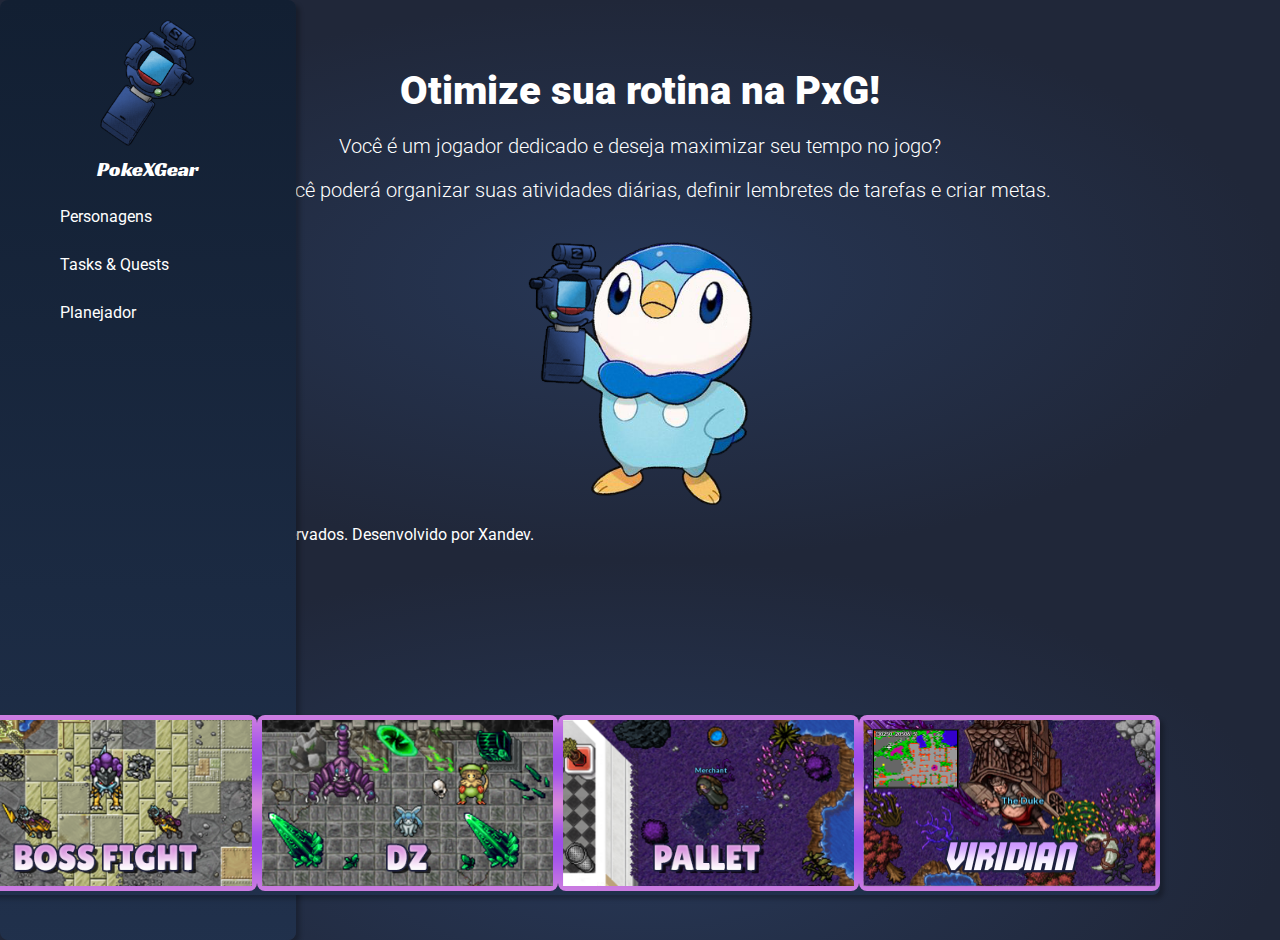
<file: index.html>
<!DOCTYPE html>
<html lang="pt-BR">
<head>
    <meta charset="UTF-8">
    <meta name="viewport" content="width=device-width, initial-scale=1.0">
    <title>PokeXGear</title>
    <link rel="stylesheet" href="style.css">
    <link href="https://fonts.googleapis.com/css?family=Roboto:300,400,900|Racing+Sans+One" rel="stylesheet">
    <link rel="icon" href="/assets/PokeXGear.png" type="image/x-icon">
</head>
<body>
    <div class="container">
        <div class="options">
            <div class="logo">
                <img src="./assets/PokeXGear.png" alt="Logo">
                <div class="logo-text">PokeXGear</div>
            </div>
            <div class="menu-item">
                <span class="icon user-icon"></span>
                <span>Personagens</span>
            </div>
            <div class="menu-item">
                <span class="icon tasks-icon"></span>
                <span>Tasks & Quests</span>
            </div>
            <div class="menu-item">
                <span class="icon planner-icon"></span>
                <span>Planejador</span>
            </div>
        </div>
        <div class="main-content">
            <div class="header">
                <h1>Otimize sua rotina na PxG!</h1>
                <p>Você é um jogador dedicado e deseja maximizar seu tempo no jogo?</p>
                <p>Aqui você poderá organizar suas atividades diárias, definir lembretes de tarefas e criar metas.</p>
                <img src="./assets/piplup_pokegear.png" alt="Piplup">
            </div>
            <div class="rotation" id="rotationSection">
                <div class="rotation-cards">
                    <!-- Boss Card -->
                    <div class="badge-container">
                        <a href="#" target="_blank" class="badge-container" id="boss-link">
                            <img id="boss-card" class="badge-img boss-image" src="" alt="Boss">
                        </a>
                        <div class="tooltip">
                            <button class="wiki-button" id="boss-wiki-button" onclick="redirectToWiki('boss')">Wiki</button>
                        </div>
                    </div>

                    <!-- DZ Card -->
                    <div class="badge-container">
                        <img id="dz-card" class="badge-img dz-image" src="" alt="DZ">
                        <div class="tooltip">
                            <span id="dz-tooltip-text"> </span>
                            <div class="tooltip-buttons">
                                <button class="copy-icon" onclick="copyToClipboard('dz-tooltip-text')"></button>
                                <button class="wiki-button" id="dz-wiki-button" onclick="redirectToWiki('dz')">Wiki</button>
                            </div>
                        </div>
                    </div>

                    <!-- Merchant Card -->
                    <div class="badge-container">
                        <img id="merchant-card" class="badge-img merchant-image" src="" alt="Merchant">
                        <div class="tooltip">
                            <span id="merchant-tooltip-text"> </span>
                            <div class="tooltip-buttons">
                                <button class="copy-icon" onclick="copyToClipboard('merchant-tooltip-text')"></button>
                                <button class="wiki-button" id="merchant-wiki-button" onclick="redirectToWiki('merchant')">Wiki</button>
                            </div>
                        </div>
                    </div>

                    <!-- The Duke -->
                    <div class="badge-container">
                        <img id="the-duke" class="badge-img duke-image" src="" alt="The Duke">
                        <div class="tooltip">
                            <span id="duke-tooltip-text"> </span>
                            <div class="tooltip-buttons">
                            <button class="copy-icon" onclick="copyToClipboard('duke-tooltip-text')"></button>
                            <button class="wiki-button" id="duke-wiki-button" onclick="redirectToWiki('duke')">Wiki</button>
                            </div>
                        </div>
                    </div>
                </div>
            </div>
        </div>
    </div>

    <footer>
        <p>&copy; 2024 PokeXGear. Todos os direitos reservados. Desenvolvido por Xandev.</p>
    </footer>
    <script src="script.js"></script>
</body>
</html>
</file>
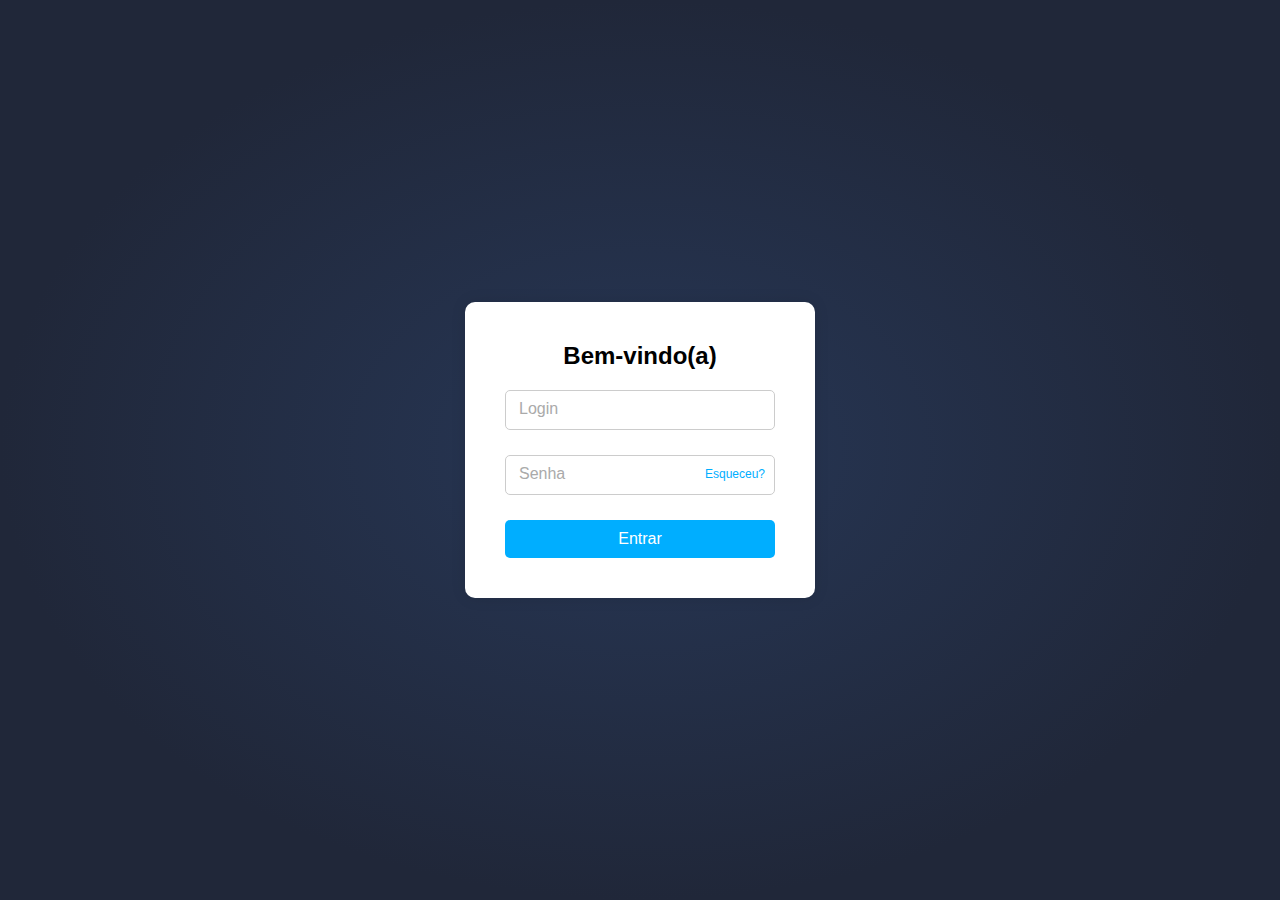
<file: login/login.html>
<!DOCTYPE html>
<html lang="pt-BR">
<head>
  <meta charset="UTF-8">
  <meta name="viewport" content="width=device-width, initial-scale=1.0">
  <title>Login</title>
  <link rel="stylesheet" href="style.css">
</head>
<body>
  <div class="login-container">
    <h2>Bem-vindo(a)</h2>
    <form>
        <div class="input-group">
            <input type="email" id="email" placeholder=" " required>
            <label for="email">Login</label>
          </div>
          <div class="input-group">
            <input type="password" id="senha" placeholder=" " required>
            <label for="senha">Senha</label>
            <a href="#" class="forgot-password">Esqueceu?</a>
          </div>          
      <button type="submit">Entrar</button>
    </form>
  </div>
  <script src="script.js"></script>
</body>
</html>
</file>
<file: style.css>
body {
    margin: 0;
    font-family: 'Roboto', sans-serif;
    background: radial-gradient(50% 50% at 50% 50%, #273756 0%, #202739 100%);
    color: #FFFFFF;
    overflow: hidden;
}

.container {
    position: flex;
    width: 100%;
    max-width: 1280px;
    height: 100%;
    max-height: 832px;
}

.options {
    position: absolute;
    width: 20%;
    height: 100%;
    background: linear-gradient(0deg, #293B5B -60.78%, #121F32 100%);
    box-shadow: 4px 4px 4px rgba(0, 0, 0, 0.25);
    border-radius: 8px;
    padding: 20px;
}

.logo {
    display: flex;
    flex-direction: column;
    align-items: center;
}

.logo img {
    width: 96px;
    height: 126px;
}

.logo-text {
    font-family: 'Racing Sans One';
    font-size: 20px;
    margin-top: 10px;
}

.menu-item {
    display: flex;
    align-items: center;
    margin: 20px 0;
    cursor: pointer;
}

.menu-item:hover {
    background-color: #121F32;
}

.menu-item .icon {
    width: 30px;
    height: 28px;
    margin-right: 10px;
}

.header {
    text-align: center;
    padding-top: 40px;
}

.header h1 {
    font-size: 40px;
    font-weight: 900;
    margin-bottom: 10px;
}

.header p {
    font-size: 20px;
    font-weight: 300;
}

.header img {
    width: 225px;
    height: 263px;
    margin-top: 20px;
}

.rotation {
    position: fixed; /* Altere para fixed para que o elemento flutue */
    bottom: 5px; /* Distância do rodapé, ajuste conforme necessário */
    right: 120px; /* Distância da borda direita, ajuste conforme necessário */
    width: auto;
    height: auto;
    display: flex;
    background: linear-gradient(0deg, #293B5B -60.78%, #121F32 100%);
    box-shadow: 4px 4px 4px rgba(0, 0, 0, 0.25);
    border-radius: 8px;
    z-index: 1;
}

.rotation-cards {
    justify-content: space-around;
    display: flex;
    flex-direction: row; /* Para organizar o conteúdo em linha */
    align-items: center;
    justify-content: center;
    width: auto;
    height: auto;
}

.badge-container {
    position: relative;
    display: inline-block;
    text-align: center; /* Centraliza o conteúdo */
}

.badge-img {
    width: 301px;
    height: 176px;
    border-radius: 8px;
    background-size: cover;
    background-position: center;
    z-index: 0;
    cursor: pointer; /* Muda o cursor para indicar um link */
}

.tooltip {
    position: absolute;
    top: 0;
    left: 0;
    width: 94%;
    height: 87%;
    background-color: rgba(0, 0, 0, 0.7);
    color: #fff;
    display: flex;
    flex-direction: column;
    align-items: center;
    justify-content: center;
    padding: 10px;
    border-radius: 5px;
    opacity: 0;
    visibility: hidden;
    transition: opacity 0.3s, visibility 0.3s;
    text-align: center;
}

.tooltip-buttons {
    display: flex;
    gap: 10px;
    margin-top: 10px;
}

.tooltip .copy-icon {
    margin-top: 5px;
    margin-bottom: 5px;
}

.badge-container:hover .tooltip {
    opacity: 1;
    visibility: visible;
}

.copy-icon, .wiki-button {
    width: 20px;
    height: 20px;
    cursor: pointer;
    background-size: 20px;
    background-repeat: no-repeat;
    border: none;
    display: flex;
    flex-direction: row;
}

.copy-icon {
    background-image: url('assets/copy.png');
    background-color: #636363;
    color: white;
    font-size: 16px;
    border: none;
    border-radius: 5px;
    cursor: pointer;
    transition: background-color 0.3s ease, transform 0.2s ease;
    display: flex;
    justify-content: center;
    align-items: center;
    margin-top: 5px;
}

.copy-icon:hover {
    background-color: rgb(150, 150, 150);
    transform: scale(1.05);
}

.copy-icon:active {
    background-color: rgb(14, 14, 14);
}

.wiki-button {
    background-color: #790065;
    color: white;
    padding: 10px 20px;
    font-size: 16px;
    border: none;
    border-radius: 5px;
    cursor: pointer;
    transition: background-color 0.3s ease, transform 0.2s ease;
    display: flex;
    justify-content: center;
    align-items: center;
    margin-top: 5px;
}

.wiki-button:hover {
    background-color: #920097;
    transform: scale(1.05);
}

.wiki-button:active {
    background-color: #2d003f;
}
</file>
<file: login/style.css>
* {
    margin: 0;
    padding: 0;
    box-sizing: border-box;
    font-family: Arial, sans-serif;
  }
  
body {
    display: flex;
    justify-content: center;
    align-items: center;
    height: 100vh;
    background: radial-gradient(50% 50% at 50% 50%, #273756 0%, #202739 100%);
  }
  
.login-container {
    background-color: #fff;
    padding: 40px;
    border-radius: 10px;
    box-shadow: 0 0 15px rgba(0, 0, 0, 0.1);
    width: 350px;
    text-align: center;
  }
  
h2 {
    margin-bottom: 20px;
  }
  
  .input-group {
    position: relative;
    margin-bottom: 25px;
  }
  
  .input-group input {
    width: 100%;
    padding: 10px;
    font-size: 16px;
    border: 1px solid #ccc;
    border-radius: 5px;
    outline: none;
    transition: border-color 0.3s ease-in-out;
  }
  
  .input-group label {
    position: absolute;
    left: 10px;
    top: 10px;
    color: #aaa;
    font-size: 16px;
    transition: all 0.3s ease-in-out;
    pointer-events: none;
    background-color: white;
    padding: 0 4px;
  }
  
  .input-group input:focus + label,
  .input-group input:not(:placeholder-shown) + label {
    top: -10px;
    font-size: 12px;
    color: #00aeff;
    background-color: white;
    padding: 0 5px;
  }

.input-group input:focus,
.input-group input:not(:placeholder-shown) {
  border-color: #00aeff; /* Borda azul */
}
  
  .forgot-password {
    position: absolute;
    right: 10px;
    top: 12px;
    font-size: 12px;
    color: #00aeff;
    text-decoration: none;
    cursor: pointer;
  }
  
  .forgot-password:hover {
    text-decoration: underline;
  }
  
  
button {
    width: 100%;
    padding: 10px;
    background-color: #00aeff;
    color: white;
    border: none;
    border-radius: 5px;
    font-size: 16px;
    cursor: pointer;
    transition: background-color 0.3s ease;
  }
  
button:hover {
    background-color: #008ecc;
  }
  
.esqueceu {
    display: block;
    margin-top: 5px;
    font-size: 12px;
    text-align: right;
    color: #00aeff;
    text-decoration: none;
  }
  
.esqueceu:hover {
    text-decoration: underline;
  }
</file>
